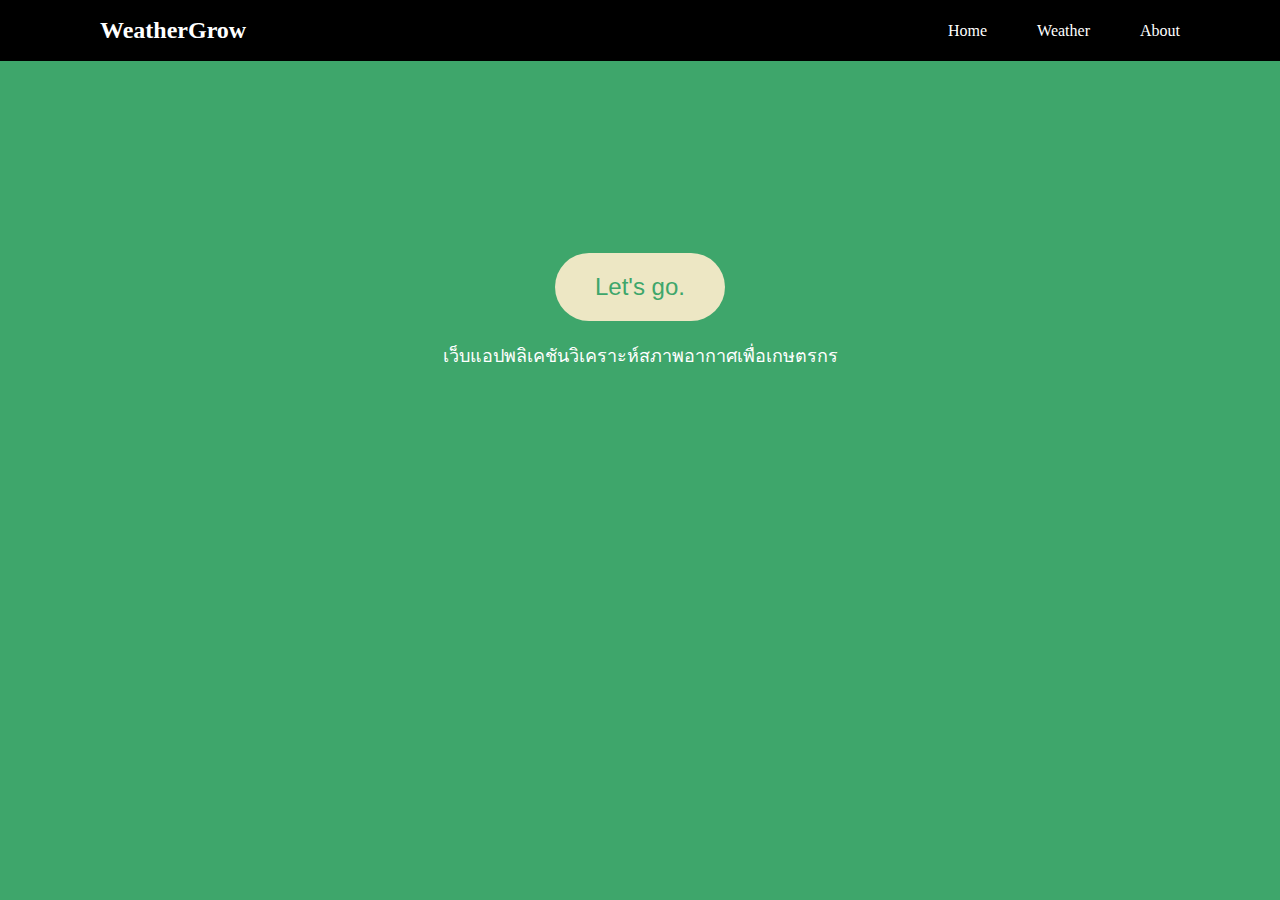
<file: index.html>
<!DOCTYPE html>
<html lang="th">
<head>
    <meta charset="UTF-8">
    <meta name="viewport" content="width=device-width, initial-scale=1.0">
    <title>WeatherGrow</title>
    <link rel="stylesheet" href="style.css">
</head>
<body>
    <header>
        <div class="logo">
            <h1>WeatherGrow</h1>
        </div>
        <nav>
            <ul>
                <li><a href="index.html">Home</a></li>
                <li><a href="weather1.html">Weather</a></li>
                <li><a href="about.html">About</a></li>
            </ul>
        </nav>
    </header>
    <main>
        <button class="letsgobutton" onclick="window.location.href='weather1.html'">Let's go.</button>
        <p>เว็บแอปพลิเคชันวิเคราะห์สภาพอากาศเพื่อเกษตรกร</p>
    </main>
</body>
</html>
</file>
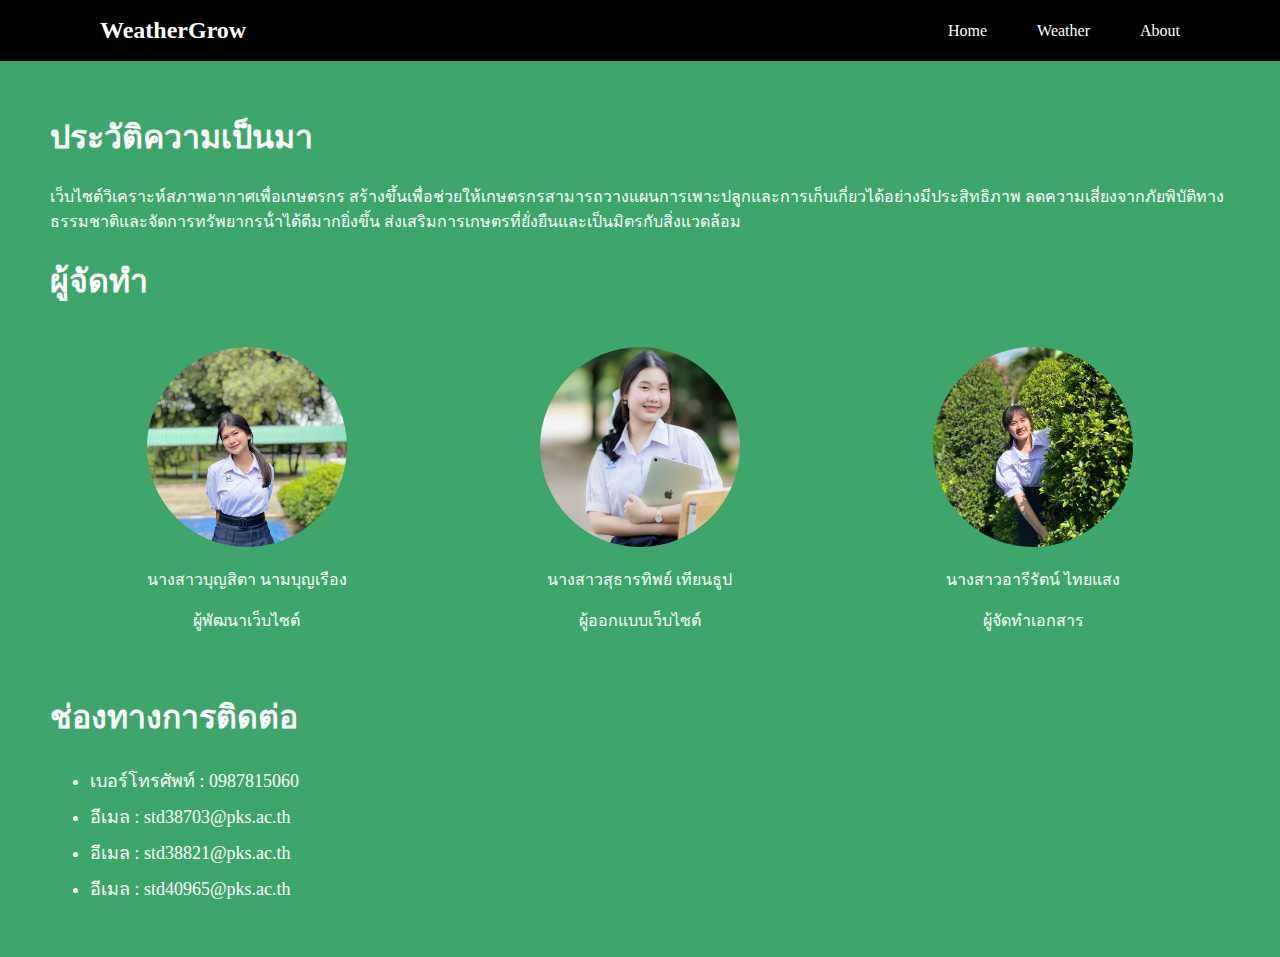
<file: about.html>
<!DOCTYPE html>
<html lang="th">
<head>
    <meta charset="UTF-8">
    <meta name="viewport" content="width=device-width, initial-scale=1.0">
    <title>WeatherGrow about</title>
    <link rel="stylesheet" href="about.css">
</head>
<body>
    <header>
        <div class="logo">
            <h1>WeatherGrow</h1>
        </div>
        <nav>
            <ul>
                <li><a href="index.html">Home</a></li>
                <li><a href="weather1.html">Weather</a></li>
                <li><a href="about.html">About</a></li>
            </ul>
        </nav>
    </header>
    <main>
        <h1>ประวัติความเป็นมา</h1>
        <p>เว็บไซต์วิเคราะห์สภาพอากาศเพื่อเกษตรกร สร้างขึ้นเพื่อช่วยให้เกษตรกรสามารถวางแผนการเพาะปลูกและการเก็บเกี่ยวได้อย่างมีประสิทธิภาพ ลดความเสี่ยงจากภัยพิบัติทางธรรมชาติและจัดการทรัพยากรน้ําได้ดีมากยิ่งขึ้น ส่งเสริมการเกษตรที่ยั่งยืนและเป็นมิตรกับสิ่งแวดล้อม </p>
       <h1>ผู้จัดทำ</h1>
      <div class="contain">
      <div class="profile">
        <img class="image" src="tan.jpg"></img>
        <p>นางสาวบุญสิตา นามบุญเรือง</p>
        <p>ผู้พัฒนาเว็บไซต์</p>
        </div>
      <div class="profile">
        <img class="image" src="tim.jpg"></img>
        <p>นางสาวสุธารทิพย์ เทียนธูป</p>
        <p>ผู้ออกแบบเว็บไซต์</p>
        </div>
      <div class="profile">
        <img class="image" src="spy.jpg"></img>
        <p>นางสาวอารีรัตน์ ไทยแสง</p>
        <p>ผู้จัดทำเอกสาร</p>
        </div>
      </div>
      <h1>ช่องทางการติดต่อ</h1>
      <ul class="contact">
  		<li>เบอร์โทรศัพท์ : 0987815060</li>
 		<li>อีเมล : std38703@pks.ac.th</li>
  		<li>อีเมล : std38821@pks.ac.th</li>
        <li>อีเมล : std40965@pks.ac.th</li>
	</ul>
    </main>
</body>
</html>
</file>
<file: style.css>
body {
    margin: 0;
    background-color: #3EA66B;
    color: white;
    text-align: center;
}

header {
    background-color: black;
    padding: 1px 100px;
    display: flex;
    justify-content: space-between;
    align-items: center;
}

header .logo h1 {
    color: white;
    font-size: 24px;
}

nav ul {
    list-style-type: none;
    padding: 0;
    margin: 0;
    display: flex;
    gap: 50px;
}

nav ul li {
    display: inline-block;
}

nav ul li a {
    color: white;
    text-decoration: none;
    font-size: 16px;
}

nav ul li a:hover {
  font-size: 20px;
  padding: 20px;
  text-decoration: underline;
}

main {
    margin-top: 15%;
}

.letsgobutton {
    background-color: #EDE7C4;
    color: #3EA66B;
    border: none;
    padding: 20px 40px;
    font-size: 24px;
    border-radius: 50px;
    cursor: pointer;
}

.letsgobutton:hover {
    background-color: #E5D6B1;
}

main p {
    font-size: 18px;
    color: white;
    margin-top: 20px;
}
</file>
<file: about.css>
body {
    margin: 0;
    background-color: #3EA66B;
    color: white;
    text-align: center;
}

header {
    background-color: black;
    padding: 1px 100px;
    display: flex;
    justify-content: space-between;
    align-items: center;
}

header .logo h1 {
    color: white;
    font-size: 24px;
}

nav ul {
    list-style-type: none;
    padding: 0;
    margin: 0;
    display: flex;
    gap: 50px;
}

nav ul li {
    display: inline-block;
}

nav ul li a {
    color: white;
    text-decoration: none;
    font-size: 16px;
}

nav ul li a:hover {
  font-size: 20px;
  padding: 20px;
  text-decoration: underline;
}

main {
    margin: 50px;
    text-align: left;
}

.contain{
  display: flex;
  justify-content: space-around;
  align-items: center;
}

  img {
  width: 200px;
  height: 200px;
  border-radius: 50%;
  object-fit: cover;
}

.profile {
  text-align: center;
  margin: 20px;
}

.contact {
  font-size: 18px;
  line-height: 2;
}
</file>
